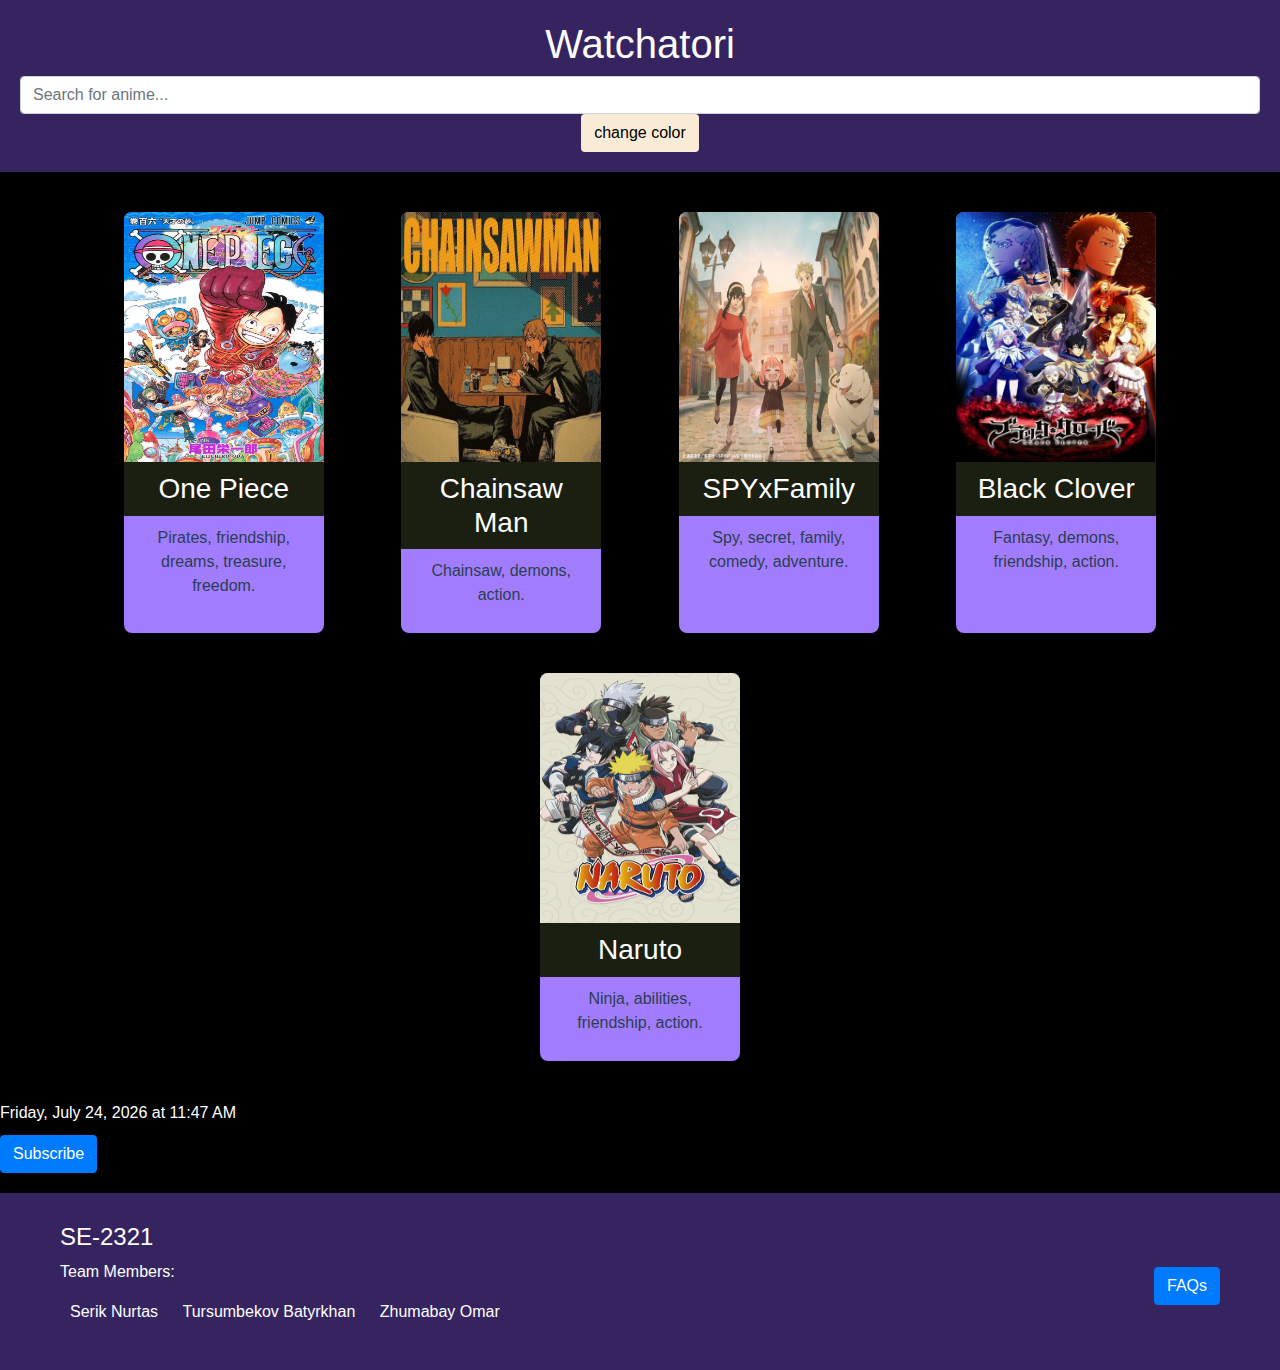
<file: index.html>
<!DOCTYPE html>
<html lang="ru">
<head>
    <meta charset="UTF-8">
    <meta name="viewport" content="width=device-width, initial-scale=1.0">
    <title>Watchatori</title>
    <link rel="stylesheet" href="styles/style.css">
    <link rel="preconnect" href="https://fonts.googleapis.com">
    <link rel="preconnect" href="https://fonts.gstatic.com" crossorigin>
    <link href="https://fonts.googleapis.com/css2?family=Josefin+Sans&display=swap" rel="stylesheet">
    <link href="https://stackpath.bootstrapcdn.com/bootstrap/4.5.2/css/bootstrap.min.css" rel="stylesheet">
    <script src="scripts/formValidation.js" defer></script>
    <script src="scripts/accordion.js" defer></script>
    <script src="scripts/popupForm.js" defer></script>
    <script src="scripts/changeColor.js" defer></script>
    <script src="scripts/currentDateTime.js" defer></script>
    <script src="scripts/filterAnime.js" defer></script>
    <script src="scripts/function.js" defer></script>
</head>
<body>

<div class="wrapper">
    <header>
        <h1>Watchatori</h1>
        <input type="text" id="searchBar" onkeyup="filterAnime()" placeholder="Search for anime..." class="form-control">
        <button class="btn" style="background-color: antiquewhite; color: black;">change color</button>
    </header>

    <script>
        function filterAnime() {
            let input = document.getElementById('searchBar').value.toLowerCase();
            let animeItems = document.getElementsByClassName('anime-type');
            
            for (let i = 0; i < animeItems.length; i++) {
                let animeTitle = animeItems[i].getElementsByTagName('h3')[0].innerText.toLowerCase();
                if (animeTitle.includes(input)) {
                    animeItems[i].style.display = "";
                } else {
                    animeItems[i].style.display = "none";
                }
            }
        }
    </script>

    <div class="container">
        <div class="anime-list">
            <div class="anime-type" onclick="window.location.href='pages/OnePiece.html'">
                <img src="images/onepiece_cover.jpg" alt="Аниме 1">
                <h3>One Piece</h3>
                <p>Pirates, friendship, dreams, treasure, freedom.</p>
            </div>
            <div class="anime-type" onclick="window.location.href='pages/ChainsawMan.html'">
                <img src="images/chainsawman_cover.jpg" alt="Аниме 2">
                <h3>Chainsaw Man</h3>
                <p>Chainsaw, demons, action.</p>
            </div>
            <div class="anime-type" onclick="window.location.href='pages/SPYxFamily.html'">
                <img src="images/spyxfamily_cover.jpg" alt="Аниме 3">
                <h3>SPYxFamily</h3>
                <p>Spy, secret, family, comedy, adventure.</p>
            </div>
            <div class="anime-type" onclick="window.location.href='pages/BlackClover.html'">
                <img src="images/BlackClover.jpg" alt="Аниме 1">
                <h3>Black Clover</h3>
                <p>Fantasy, demons, friendship, action.</p>
            </div>
            <div class="anime-type" onclick="window.location.href='pages/Naruto.html'">
                <img src="images/naruto.jpg" alt="Аниме 1">
                <h3>Naruto</h3>
                <p>Ninja, abilities, friendship, action.</p>
            </div>
        </div>
    </div>

    <div id="date-time"></div>

    <button id="subscribeBtn" class="btn btn-primary">Subscribe</button>

    <div id="popupForm" class="popup-form">
        <div class="popup-content">
            <span id="closePopup">&times;</span>
            <h2>Subscribe to Watchatori</h2>
            <form id="subscribeForm">
                <label for="email">Email:</label>
                <input type="email" id="email" required>
                <label for="password">Password:</label>
                <input type="password" id="password" required>
                <label for="confirmPassword">Confirm Password:</label>
                <input type="password" id="confirmPassword" required>
                <button type="submit" class="btn btn-success">Submit</button>
            </form>
        </div>
    </div>
</div>

<!-- Footer section -->
<footer>
    <div class="footer-content">
        <div class="footer-left">
            <h4>SE-2321</h4>
            <p>Team Members:</p>
            <ul>
                <li>Serik Nurtas</li>
                <li>Tursumbekov Batyrkhan</li>
                <li>Zhumabay Omar</li>
            </ul>
        </div>
        <div class="footer-right">
            <button class="btn btn-primary" onclick="window.location.href='pages/faqs.html'">
                FAQs
            </button>
        </div>
    </div>
</footer>

<script src="https://code.jquery.com/jquery-3.2.1.slim.min.js" integrity="sha384-KJ3o2DKtIkvYIK3UENzmM7KCkRr/rE9/Qpg6aAZGJwFDMVNA/GpGFF93hXpG5KkN" crossorigin="anonymous"></script>
<script src="https://cdn.jsdelivr.net/npm/popper.js@1.12.9/dist/umd/popper.min.js" integrity="sha384-ApNbgh9B+Y1QKtv3Rn7W3mgPxhU9K/ScQsAP7hUibX39j7fakFPskvXusvfa0b4Q" crossorigin="anonymous"></script>
<script src="https://cdn.jsdelivr.net/npm/bootstrap@4.0.0/dist/js/bootstrap.min.js" integrity="sha384-JZR6Spejh4U02d8jOt6vLEHfe/JQGiRRSQQxSfFWpi1MquVdAyjUar5+76PVCmYl" crossorigin="anonymous"></script>

</body>
</html>
</file>
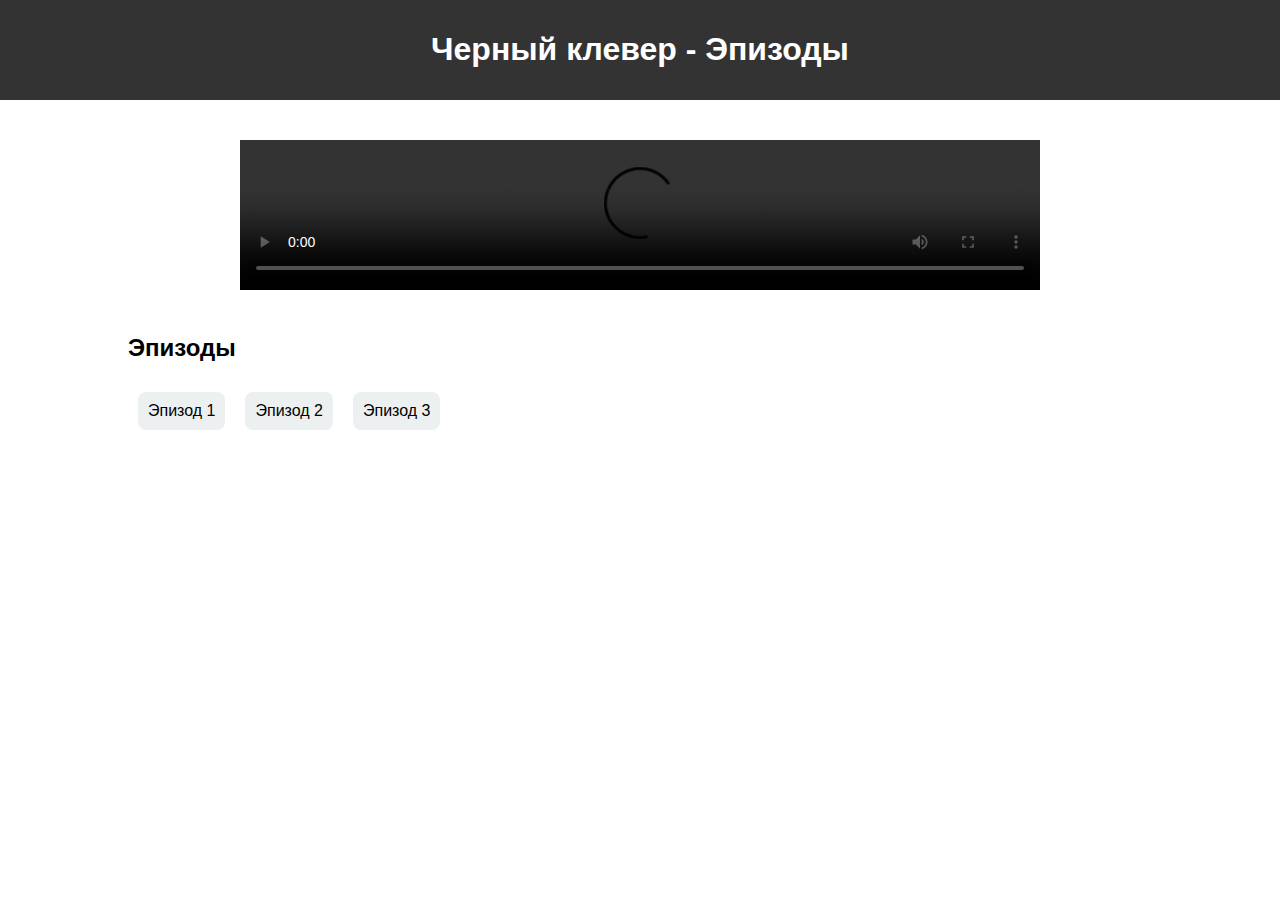
<file: BlackClover.html>
<!DOCTYPE html>
<html lang="ru">
<head>
    <meta charset="UTF-8">
    <meta name="viewport" content="width=device-width, initial-scale=1.0">
    <title>Watchatori - Черный клевер</title>
    <style>
        body {
            font-family: Arial, sans-serif;
            margin: 0;
            padding: 0;
            background-image: url('https://media.myshows.me/shows/0/57/05796a1f18a5af1afe7df6a25c5dfb6b.jpg');
            background-size: cover;
            background-position: center;
            background-repeat: no-repeat;
        }
        header {
            background-color: #333;
            color: white;
            padding: 10px;
            text-align: center;
        }
        .container {
            width: 80%;
            margin: 0 auto;
            padding: 20px;
        }
        .video-player {
            text-align: center;
        }
        video {
            width: 100%;
            max-width: 800px;
            margin: 20px 0;
        }
        .episode-list {
            display: flex;
            flex-wrap: wrap;
        }
        .episode {
            background-color: #ecf0f1;
            padding: 10px;
            margin: 10px;
            border-radius: 8px;
            cursor: pointer;
        }
        .episode:hover {
            background-color: #bdc3c7;
        }
    </style>
</head>
<body>

<header>
    <h1>Черный клевер - Эпизоды</h1>
</header>

<div class="container">
    <div class="video-player">
        <video id="anime-video" controls>
            <source id="video-source" src="https://r220109.anilibria.one/black-clover/1.1080.792beefdf28e3580.mp4?hash1=178f9b3c5534d103912bc80fb7627abb&hash2=2b3b5ccc523d12b1ad2647b2f690b850" type="video/mp4">
        </video>
    </div>

    <h2>Эпизоды</h2>
    <div class="episode-list">
        <div class="episode" data-video="https://r220109.anilibria.one/black-clover/1.1080.792beefdf28e3580.mp4?hash1=178f9b3c5534d103912bc80fb7627abb&hash2=2b3b5ccc523d12b1ad2647b2f690b850">Эпизод 1</div>
        <div class="episode" data-video="https://r220109.anilibria.one/black-clover/2.1080.8fc07f8609251a51.mp4?hash1=abbe247454667de55692c1602978b113&hash2=827e9f4315da6c5fe1fdfc53b6df9926">Эпизод 2</div>
        <div class="episode" data-video="https://r220109.anilibria.one/black-clover/3.1080.6eb44cfa4eb2727c.mp4?hash1=8e70d8a2825fb500beb2817ea386ea33&hash2=f3afa2ed88a93b265e44b5ff80ac04f1">Эпизод 3</div>
    </div>
</div>

<script>
    const episodes = document.querySelectorAll('.episode');
    const videoPlayer = document.getElementById('anime-video');
    const videoSource = document.getElementById('video-source');
    
    episodes.forEach(episode => {
        episode.addEventListener('click', function() {
            const videoUrl = this.getAttribute('data-video');
            videoSource.src = videoUrl;
            videoPlayer.load();
            videoPlayer.play();
        });
    });
</script>

</body>
</html>
</file>
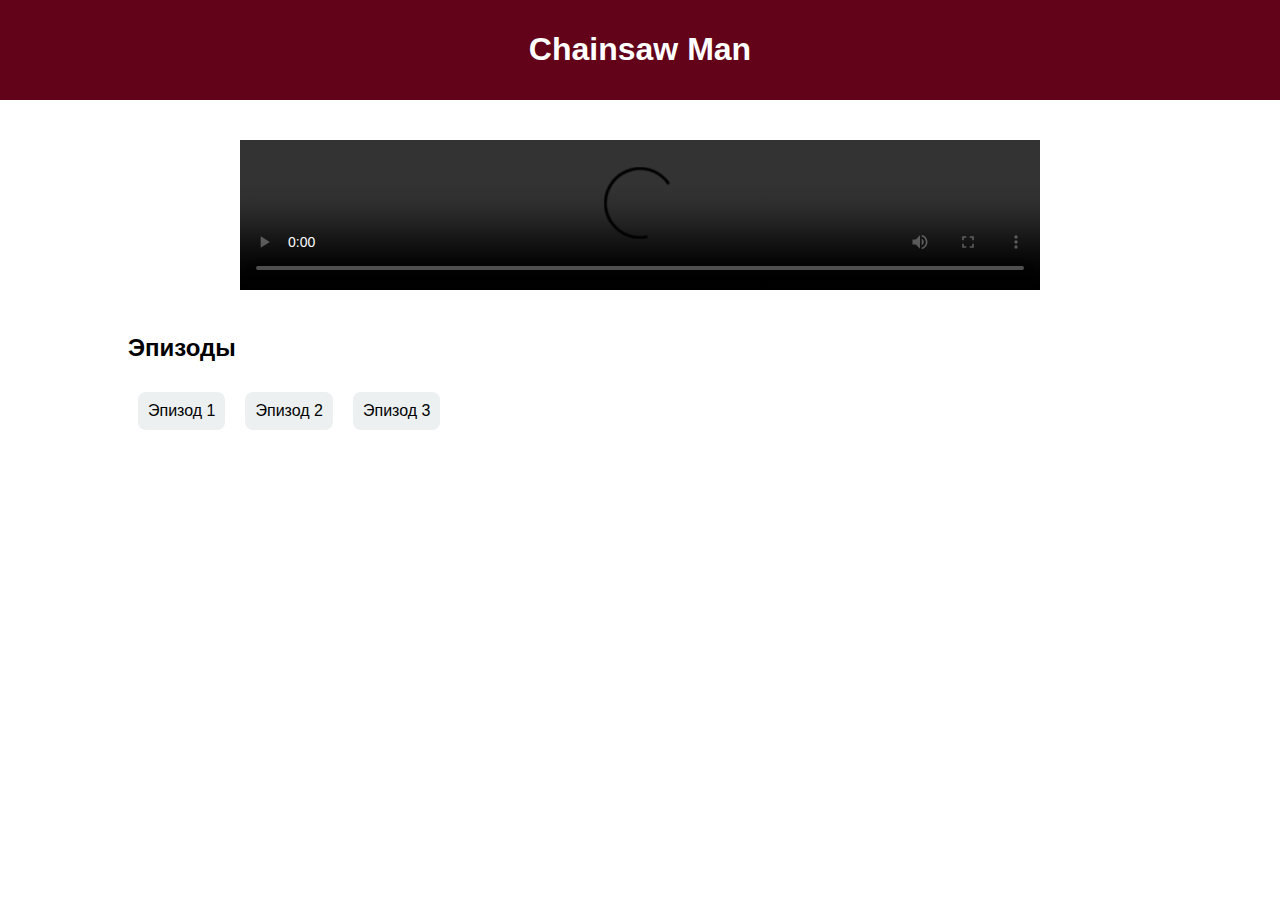
<file: ChainsawMan.html>
<!DOCTYPE html>
<html lang="ru">
<head>
    <meta charset="UTF-8">
    <meta name="viewport" content="width=device-width, initial-scale=1.0">
    <title>Watchatori</title>
    <style>
        body {
            font-family: Arial, sans-serif;
            margin: 0;
            padding: 0;
            background-image: url('https://i.redd.it/7iyroxs2w78a1.jpg');
            background-size: cover;
            background-position: center;
            background-repeat: no-repeat;
        }
        header {
            background-color: #620319;
            color: white;
            padding: 10px;
            text-align: center;
        }
        .container {
            width: 80%;
            margin: 0 auto;
            padding: 20px;
        }
        .video-player {
            text-align: center;
        }
        video {
            width: 100%;
            max-width: 800px;
            margin: 20px 0;
        }
        .episode-list {
            display: flex;
            flex-wrap: wrap;
        }
        .episode {
            background-color: #ecf0f1;
            padding: 10px;
            margin: 10px;
            border-radius: 8px;
            cursor: pointer;
        }
        .episode:hover {
            background-color: #bdc3c7;
        }
    </style>
</head>
<body>

<header>
    <h1>Chainsaw Man</h1>
</header>

<div class="container">
    <div class="video-player">
        <video id="anime-video" controls>
            <source id="video-source" src="https://r260102.anilibria.one/chainsaw-man/1.1080.23c7dacc9cb0afaa.mp4?hash1=ab2fa555fa83957e292c788e56128e36&hash2=1f6a504ac5f1d4b03cc514c1b71f01ea" type="video/mp4">
        </video>
    </div>

    <h2>Эпизоды</h2>
    <div class="episode-list">
        <div class="episode" data-video="https://r260102.anilibria.one/chainsaw-man/1.1080.23c7dacc9cb0afaa.mp4?hash1=ab2fa555fa83957e292c788e56128e36&hash2=1f6a504ac5f1d4b03cc514c1b71f01ea">Эпизод 1</div>
        <div class="episode" data-video="https://r260102.anilibria.one/chainsaw-man/2.1080.de274bee443a2210.mp4?hash1=927b546bd32332d14f11c3f426ec596c&hash2=0c923eef4fad61d4d8206a3a671b014d">Эпизод 2</div>
        <div class="episode" data-video="https://r260102.anilibria.one/chainsaw-man/3.1080.b4fe79fdfa8d92c8.mp4?hash1=54690ffeb14ac2378aaf02e3df507414&hash2=d0fec4d37d14cf9e8a36b5e86b535d7c">Эпизод 3</div>
    </div>
</div>

<script>
    const episodes = document.querySelectorAll('.episode');
    const videoPlayer = document.getElementById('anime-video');
    const videoSource = document.getElementById('video-source');
    
    episodes.forEach(episode => {
        episode.addEventListener('click', function() {
            const videoUrl = this.getAttribute('data-video');
            videoSource.src = videoUrl;
            videoPlayer.load();
            videoPlayer.play();
        });
    });
</script>

</body>
</html>
</file>
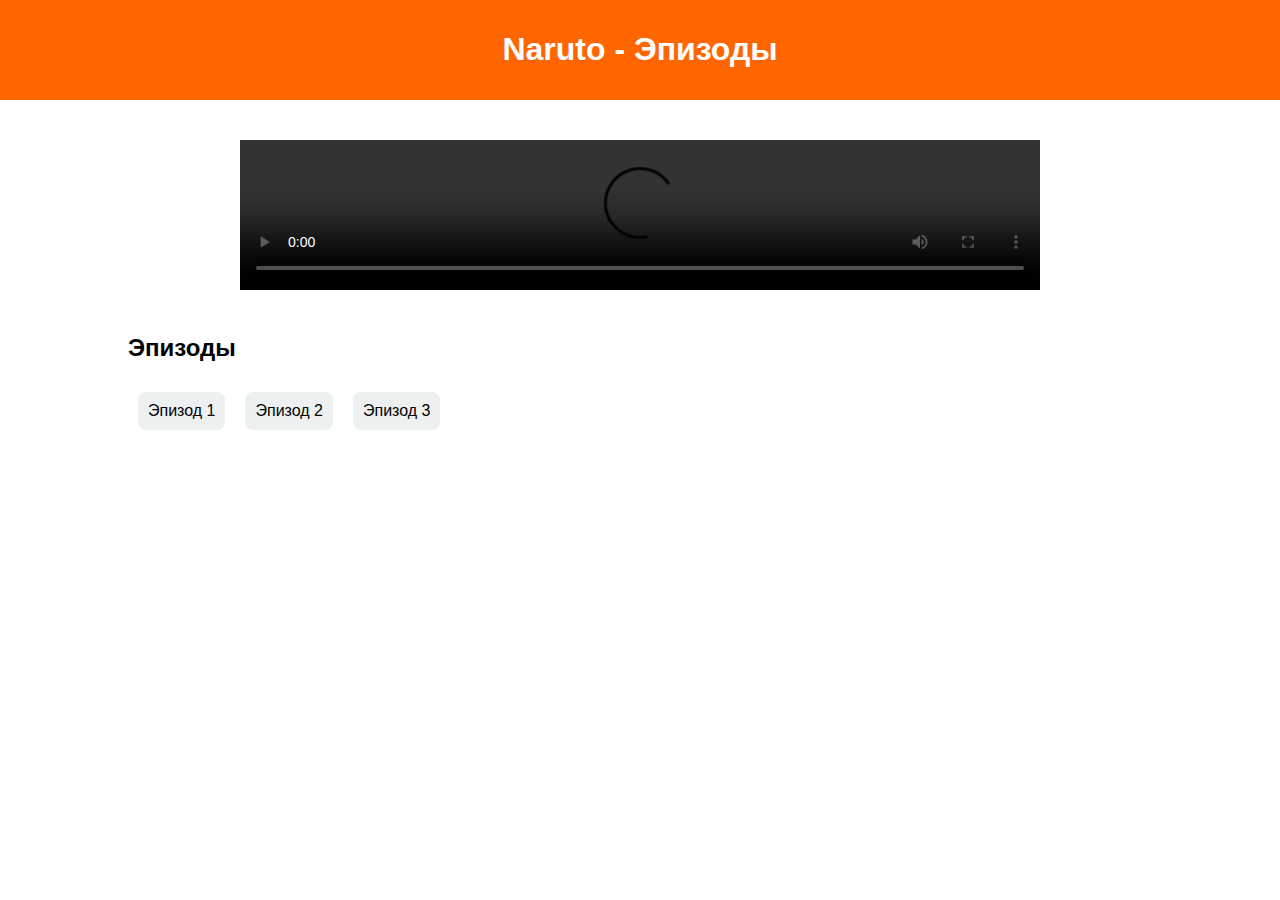
<file: Naruto.html>
<!DOCTYPE html>
<html lang="ru">
<head>
    <meta charset="UTF-8">
    <meta name="viewport" content="width=device-width, initial-scale=1.0">
    <title>Watchatori - Naruto</title>
    <style>
        body {
            font-family: Arial, sans-serif;
            margin: 0;
            padding: 0;
            background-image: url('https://images.wallpapersden.com/image/download/hokage-naruto-4k_bGdrbmyUmZqaraWkpJRpZW5trWdoZWk.jpg');
            background-size: cover;
            background-position: center;
            background-repeat: no-repeat;
        }
        header {
            background-color: #ff6600;
            color: white;
            padding: 10px;
            text-align: center;
        }
        .container {
            width: 80%;
            margin: 0 auto;
            padding: 20px;
        }
        .video-player {
            text-align: center;
        }
        video {
            width: 100%;
            max-width: 800px;
            margin: 20px 0;
        }
        .episode-list {
            display: flex;
            flex-wrap: wrap;
        }
        .episode {
            background-color: #ecf0f1;
            padding: 10px;
            margin: 10px;
            border-radius: 8px;
            cursor: pointer;
        }
        .episode:hover {
            background-color: #bdc3c7;
        }
    </style>
</head>
<body>

<header>
    <h1>Naruto - Эпизоды</h1>
</header>

<div class="container">
    <div class="video-player">
        <video id="anime-video" controls>
            <source id="video-source" src="https://r220109.anilibria.one/naruto/1/1.480.1f89a08c65b0c303.mp4?hash1=ead1d791b9312e595ba87b20c60204e8&hash2=7cb0dbd2ddc79225aa819e593836658f" type="video/mp4">
        </video>
    </div>

    <h2>Эпизоды</h2>
    <div class="episode-list">
        <div class="episode" data-video="https://r220109.anilibria.one/naruto/1/1.480.1f89a08c65b0c303.mp4?hash1=ead1d791b9312e595ba87b20c60204e8&hash2=7cb0dbd2ddc79225aa819e593836658f">Эпизод 1</div>
        <div class="episode" data-video="https://r220109.anilibria.one/naruto/1/2.480.f6fbc40058af276a.mp4?hash1=a054be02c8e0403c3c494f87b5fc7066&hash2=98f3853a750e8786171858f26391630e">Эпизод 2</div>
        <div class="episode" data-video="https://r220109.anilibria.one/naruto/1/3.480.19076077e692ecfe.mp4?hash1=af4a01f79ddecf0bb8b9ea8c2a12ff91&hash2=c883138b4eb165d1c36e99d425a3f563">Эпизод 3</div>
    </div>
</div>

<script>
    const episodes = document.querySelectorAll('.episode');
    const videoPlayer = document.getElementById('anime-video');
    const videoSource = document.getElementById('video-source');
    
    episodes.forEach(episode => {
        episode.addEventListener('click', function() {
            const videoUrl = this.getAttribute('data-video');
            videoSource.src = videoUrl;
            videoPlayer.load();
            videoPlayer.play();
        });
    });
</script>

</body>
</html>
</file>
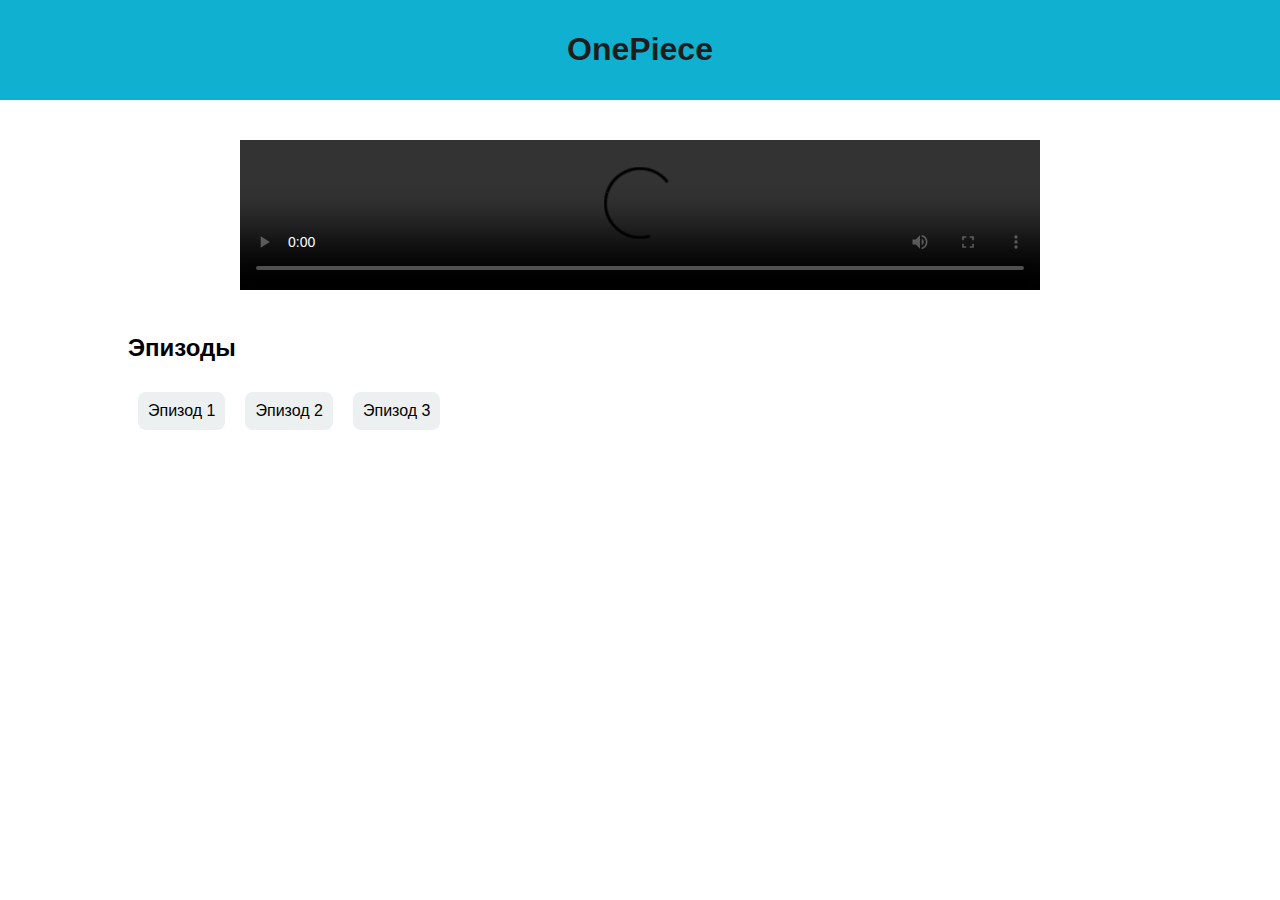
<file: OnePiece.html>
<!DOCTYPE html>
<html lang="ru">
<head>
    <meta charset="UTF-8">
    <meta name="viewport" content="width=device-width, initial-scale=1.0">
    <title>Watchatori</title>
    <style>
        body {
            font-family: Arial, sans-serif;
            margin: 0;
            padding: 0;
            background-image: url('https://i.pinimg.com/originals/82/a4/75/82a47526700b03819887b377c6c97818.jpg');
            background-size: cover;
            background-position: left;
            background-repeat: no-repeat;
        }
        header {
            background-color: #10b0d0;
            color: rgb(29, 29, 29);
            padding: 10px;
            text-align: center;
        }
        .container {
            width: 80%;
            margin: 0 auto;
            padding: 20px;
        }
        .video-player {
            text-align: center;
        }
        video {
            width: 100%;
            max-width: 800px;
            margin: 20px 0;
        }
        .episode-list {
            display: flex;
            flex-wrap: wrap;
        }
        .episode {
            background-color: #ecf0f1;
            padding: 10px;
            margin: 10px;
            border-radius: 8px;
            cursor: pointer;
        }
        .episode:hover {
            background-color: #bdc3c7;
        }
    </style>
</head>
<body>

<header>
    <h1>OnePiece</h1>
</header>

<div class="container">
    <div class="video-player">
        <video id="anime-video" controls>
            <source id="video-source" src="https://r260102.anilibria.one/onepiece/1.1080.b7759fb3992d9b4a.mp4?hash1=bd73d59dc8cbb9137dc55feb9ad3e341&hash2=b06ab8038fdbc990788f04cd39c7ca50" type="video/mp4">
        </video>
    </div>

    <h2>Эпизоды</h2>
    <div class="episode-list">
        <div class="episode" data-video="https://r260102.anilibria.one/onepiece/1.1080.b7759fb3992d9b4a.mp4?hash1=bd73d59dc8cbb9137dc55feb9ad3e341&hash2=b06ab8038fdbc990788f04cd39c7ca50">Эпизод 1</div>
        <div class="episode" data-video="https://r260102.anilibria.one/onepiece/2.1080.74ae51fa3feb49ae.mp4?hash1=29e61b6a8ab8a7a6c0bc77d652c005e1&hash2=7a321a5b692cb9d1f061e4156feefc05">Эпизод 2</div>
        <div class="episode" data-video="https://r260102.anilibria.one/onepiece/3.1080.58267f5a5b8533cb.mp4?hash1=ea10f7f95a8ac072ba33ebdcd8f01bca&hash2=3f104c01dd14fec7f142394cc8045888">Эпизод 3</div>
    </div>
</div>

<script>
    const episodes = document.querySelectorAll('.episode');
    const videoPlayer = document.getElementById('anime-video');
    const videoSource = document.getElementById('video-source');
    
    episodes.forEach(episode => {
        episode.addEventListener('click', function() {
            const videoUrl = this.getAttribute('data-video');
            videoSource.src = videoUrl;
            videoPlayer.load();
            videoPlayer.play();
        });
    });
</script>

</body>
</html>
</file>
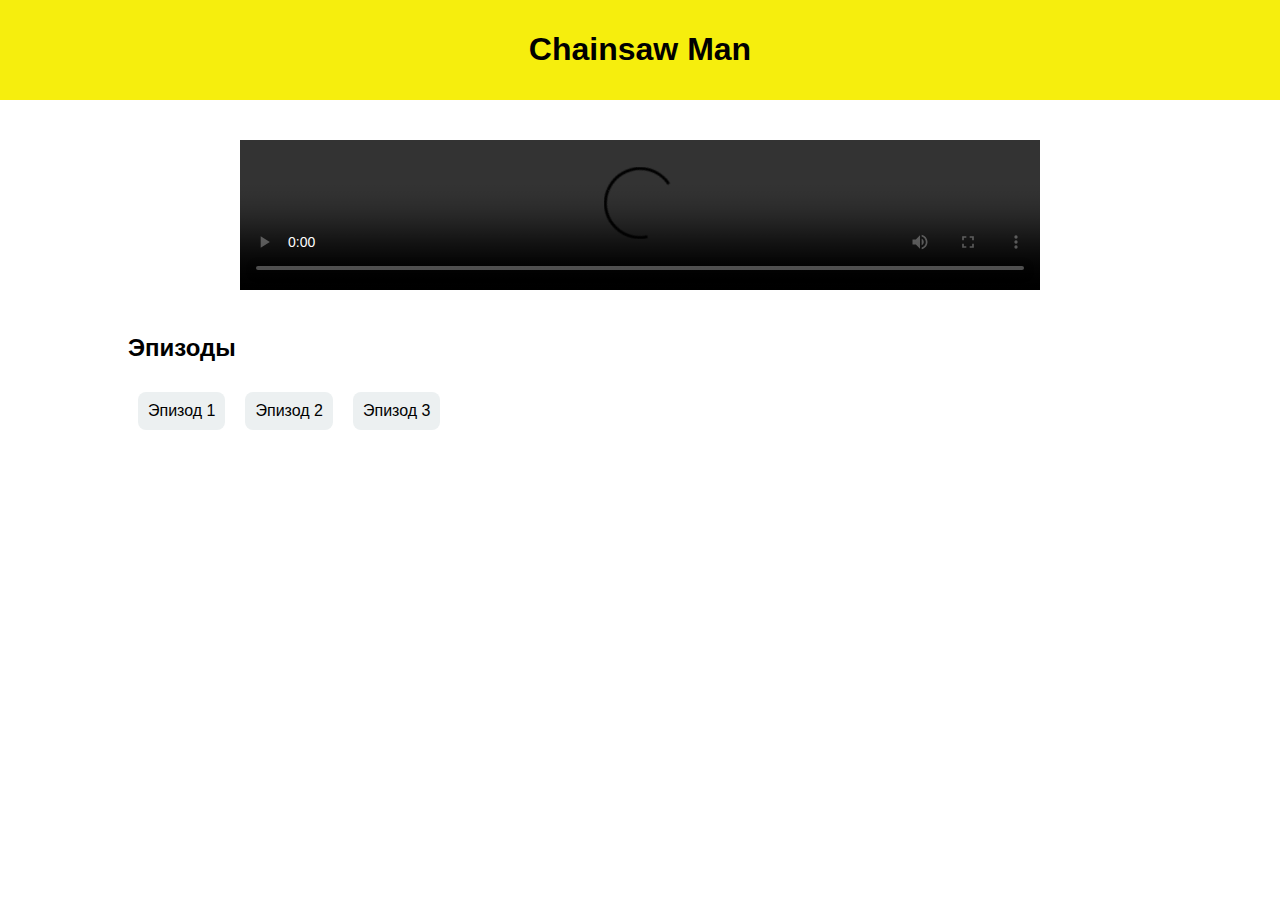
<file: SPYxFamily.html>
<!DOCTYPE html>
<html lang="ru">
<head>
    <meta charset="UTF-8">
    <meta name="viewport" content="width=device-width, initial-scale=1.0">
    <title>Watchatori</title>
    <style>
        body {
            font-family: Arial, sans-serif;
            margin: 0;
            padding: 0;
            background-image: url('https://i.ytimg.com/vi/4ZF-tvXAQuo/maxresdefault.jpg');
            background-size: cover;
            background-position: center;
            background-repeat: no-repeat;
        }
        header {
            background-color: #f6ee0d;
            color: rgb(0, 0, 0);
            padding: 10px;
            text-align: center;
        }
        .container {
            width: 80%;
            margin: 0 auto;
            padding: 20px;
        }
        .video-player {
            text-align: center;
        }
        video {
            width: 100%;
            max-width: 800px;
            margin: 20px 0;
        }
        .episode-list {
            display: flex;
            flex-wrap: wrap;
        }
        .episode {
            background-color: #ecf0f1;
            padding: 10px;
            margin: 10px;
            border-radius: 8px;
            cursor: pointer;
        }
        .episode:hover {
            background-color: #bdc3c7;
        }
    </style>
</head>
<body>

<header>
    <h1>Chainsaw Man</h1>
</header>

<div class="container">
    <div class="video-player">
        <video id="anime-video" controls>
            <source id="video-source" src="https://r260102.anilibria.one/spy-family/1.1080.fa1fac0e5ea9157d.mp4?hash1=11de059fb0f0174c9a824e958174506c&hash2=1ce8924a83b5b95e59b95a97244ab2f1" type="video/mp4">
        </video>
    </div>

    <h2>Эпизоды</h2>
    <div class="episode-list">
        <div class="episode" data-video="https://r260102.anilibria.one/spy-family/1.1080.fa1fac0e5ea9157d.mp4?hash1=11de059fb0f0174c9a824e958174506c&hash2=1ce8924a83b5b95e59b95a97244ab2f1">Эпизод 1</div>
        <div class="episode" data-video="https://r260102.anilibria.one/spy-family/2.1080.5d43e8e2546fe38a.mp4?hash1=1960c2ab5371e8c1f7747a12c0dc7705&hash2=3a470da0dae640cb79aefa269401bc6e">Эпизод 2</div>
        <div class="episode" data-video="https://r260102.anilibria.one/spy-family/3.1080.adef6b3ee759c14f.mp4?hash1=0f0b57b2d301cefb137796a269baf006&hash2=3f993ff3e01e974731b54473848b6819">Эпизод 3</div>
    </div>
</div>

<script>
    const episodes = document.querySelectorAll('.episode');
    const videoPlayer = document.getElementById('anime-video');
    const videoSource = document.getElementById('video-source');
    
    episodes.forEach(episode => {
        episode.addEventListener('click', function() {
            const videoUrl = this.getAttribute('data-video');
            videoSource.src = videoUrl;
            videoPlayer.load();
            videoPlayer.play();
        });
    });
</script>

</body>
</html>
</file>
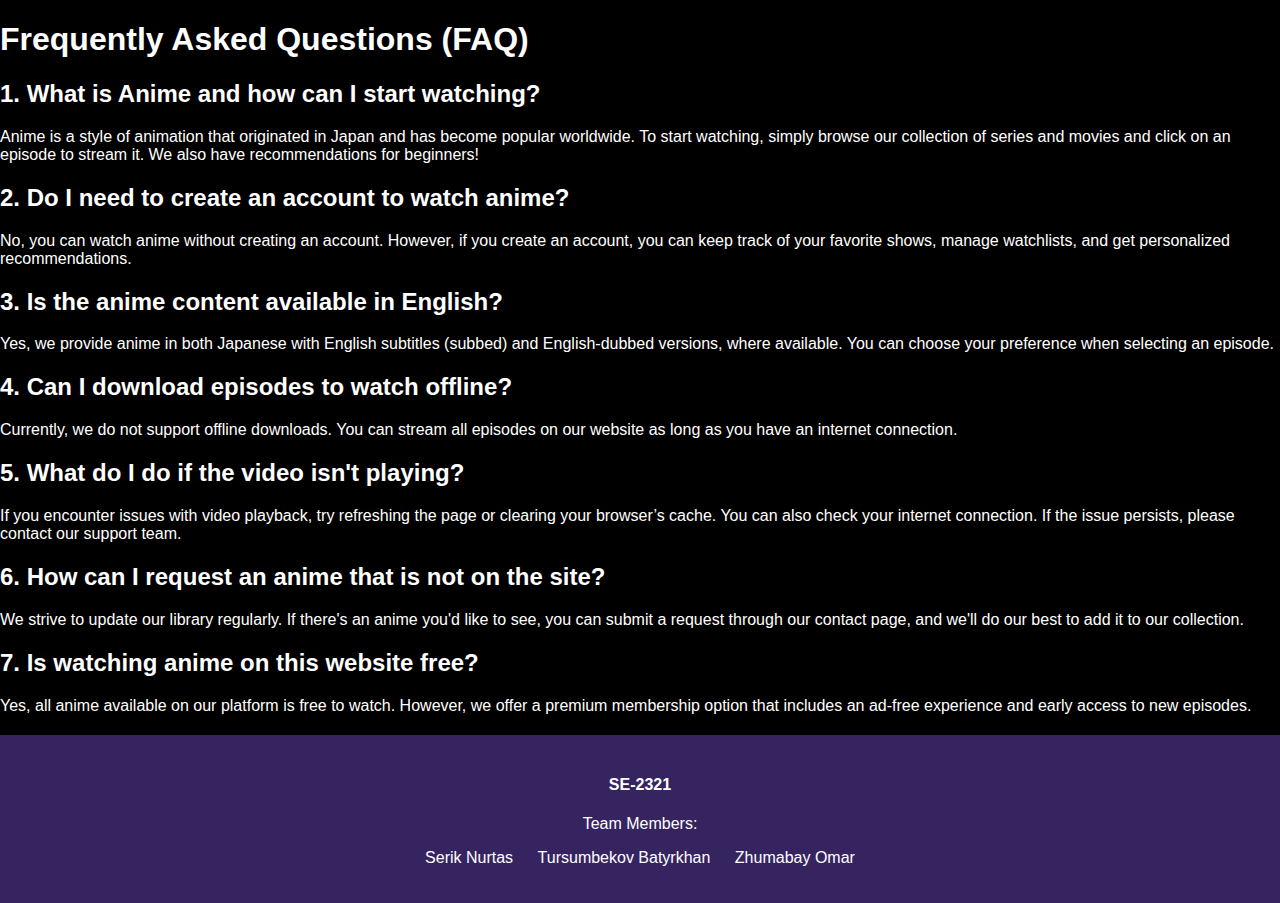
<file: pages/faqs.html>
<!DOCTYPE html>
<html lang="en">
<head>
    <meta charset="UTF-8">
    <meta name="viewport" content="width=device-width, initial-scale=1.0">
    <meta http-equiv="X-UA-Compatible" content="ie=edge">

    <link rel="stylesheet" href="../styles/style.css">
    <title>Watchatori - FAQ</title>
</head>
<body>

    <div class="faq-container">
        <h1>Frequently Asked Questions (FAQ)</h1>

        <!-- FAQ 1 -->
        <div class="faq-item">
            <h2>1. What is Anime and how can I start watching?</h2>
            <p>Anime is a style of animation that originated in Japan and has become popular worldwide. To start watching, simply browse our collection of series and movies and click on an episode to stream it. We also have recommendations for beginners!</p>
        </div>

        <!-- FAQ 2 -->
        <div class="faq-item">
            <h2>2. Do I need to create an account to watch anime?</h2>
            <p>No, you can watch anime without creating an account. However, if you create an account, you can keep track of your favorite shows, manage watchlists, and get personalized recommendations.</p>
        </div>

        <!-- FAQ 3 -->
        <div class="faq-item">
            <h2>3. Is the anime content available in English?</h2>
            <p>Yes, we provide anime in both Japanese with English subtitles (subbed) and English-dubbed versions, where available. You can choose your preference when selecting an episode.</p>
        </div>

        <!-- FAQ 4 -->
        <div class="faq-item">
            <h2>4. Can I download episodes to watch offline?</h2>
            <p>Currently, we do not support offline downloads. You can stream all episodes on our website as long as you have an internet connection.</p>
        </div>

        <!-- FAQ 5 -->
        <div class="faq-item">
            <h2>5. What do I do if the video isn't playing?</h2>
            <p>If you encounter issues with video playback, try refreshing the page or clearing your browser’s cache. You can also check your internet connection. If the issue persists, please contact our support team.</p>
        </div>

        <!-- FAQ 6 -->
        <div class="faq-item">
            <h2>6. How can I request an anime that is not on the site?</h2>
            <p>We strive to update our library regularly. If there's an anime you'd like to see, you can submit a request through our contact page, and we'll do our best to add it to our collection.</p>
        </div>

        <!-- FAQ 7 -->
        <div class="faq-item">
            <h2>7. Is watching anime on this website free?</h2>
            <p>Yes, all anime available on our platform is free to watch. However, we offer a premium membership option that includes an ad-free experience and early access to new episodes.</p>
        </div>

    </div>

    <footer>
        <h4>SE-2321</h4>
        <p>Team Members:</p>
        <ul>
            <li>Serik Nurtas</li>
            <li>Tursumbekov Batyrkhan</li>
            <li>Zhumabay Omar</li>
        </ul>
    </footer>

    <script>
        // JavaScript to toggle FAQ items
        document.querySelectorAll('.faq-item h2').forEach((faqTitle) => {
            faqTitle.addEventListener('click', function() {
                const faqItem = this.parentElement;
                faqItem.classList.toggle('active');
            });
        });
    </script>

</body>
</html>
</file>
<file: styles/style.css>
/* General body styling */
body {
    background-color: #000000 !important;
    font-family: "Josefin Sans", sans-serif;
    font-optical-sizing: auto;
    font-weight: 400;
    font-style: normal;
    margin: 0;
    padding: 0;
    color: white;
}

/* Button styling */
.btn {
    background-color: #fff;
    color: black;
    border: none;
    padding: 10px 20px;
    cursor: pointer;
    border-radius: 5px;
}

/* Styling for the popup form */
.popup-form {
    display: none;
    position: fixed;
    top: 0;
    left: 0;
    width: 100%;
    height: 100%;
    background-color: rgba(0, 0, 0, 0.8); /* dimmed background */
    justify-content: center;
    align-items: center;
    z-index: 1000;
}

/* Popup content box styling */
.popup-content {
    background-color: #333; /* Dark background for the form */
    padding: 20px;
    border-radius: 5px;
    width: 300px;
    text-align: center;
}

/* Text styling inside popup */
.popup-content h2,
.popup-content label,
.popup-content span {
    color: #fff; /* White text color */
}

/* Close button styling */
#closePopup {
    position: absolute;
    top: 10px;
    right: 15px;
    color: #fff;
    font-size: 30px;
    cursor: pointer;
}

/* Input fields for the form */
input[type="email"],
input[type="password"] {
    width: 100%;
    padding: 10px;
    margin: 10px 0;
    border: 1px solid #ccc;
    border-radius: 3px;
}

/* Success button styling */
.btn-success {
    background-color: #28a745;
    color: white;
    border: none;
    padding: 10px 20px;
    cursor: pointer;
    margin-top: 10px;
}

.btn-success:hover {
    background-color: #218838;
}

/* Header styling */
header {
    background-color: #362461;
    color: rgb(252, 252, 252);
    padding: 20px;
    text-align: center;
    position: sticky;
    top: 0;
    z-index: 1;
}

/* Styling for the current date-time section */
#date-time {
    color: white; /* White text for date and time */
}

/* Red background class */
.red {
    background-color: black;
    color:#28a745;
}

/* Container for the main content */
.container {
    width: 80%;
    margin: 0 auto;
    padding: 20px;
    text-align: center;
}

/* Layout for the anime list */
.anime-list {
    display: flex;
    flex-wrap: wrap;
    justify-content: space-around;
}

/* Styling for each anime item */
.anime-type {
    background-color: rgb(161, 125, 253);
    width: 200px;
    margin: 20px;
    border-radius: 8px;
    overflow: hidden;
    cursor: pointer;
    transition: transform 0.3s ease;
}

.anime-type:hover {
    transform: scale(1.05);
}

.anime-type img {
    width: 200px;
    height: 250px;
}

.anime-type h3 {
    background-color: #1a1f11;
    color: white;
    margin: 0;
    padding: 10px;
}

.anime-type p {
    padding: 10px;
    color: #2c3e50;
}

/* Footer styling */
footer {
    position: relative;
    left: 0;
    bottom: 0;
    width: 100%;
    background-color: #362461;
    color: white;
    text-align: center;
    padding: 20px 0;
    margin-top: 20px; /* Space from the content above */
}

.footer-content {
    display: flex;
    justify-content: space-between;
    align-items: center;
    flex-wrap: wrap; /* Allows wrapping on small screens */
    max-width: 1200px;
    margin: 0 auto;
    padding: 10px 20px;
}

.footer-left {
    text-align: left;
}

footer ul {
    list-style-type: none;
    padding: 0;
}

footer li {
    display: inline;
    margin: 0 10px;
}

.footer-right {
    text-align: right;
}

button.btn.btn-primary {
    margin-top: 10px;
}

/* Responsive behavior for smaller screens */
@media (max-width: 600px) {
    .footer-content {
        flex-direction: column;
        text-align: center;
    }

    .footer-left, .footer-right {
        margin-bottom: 15px;
    }
}
</file>
